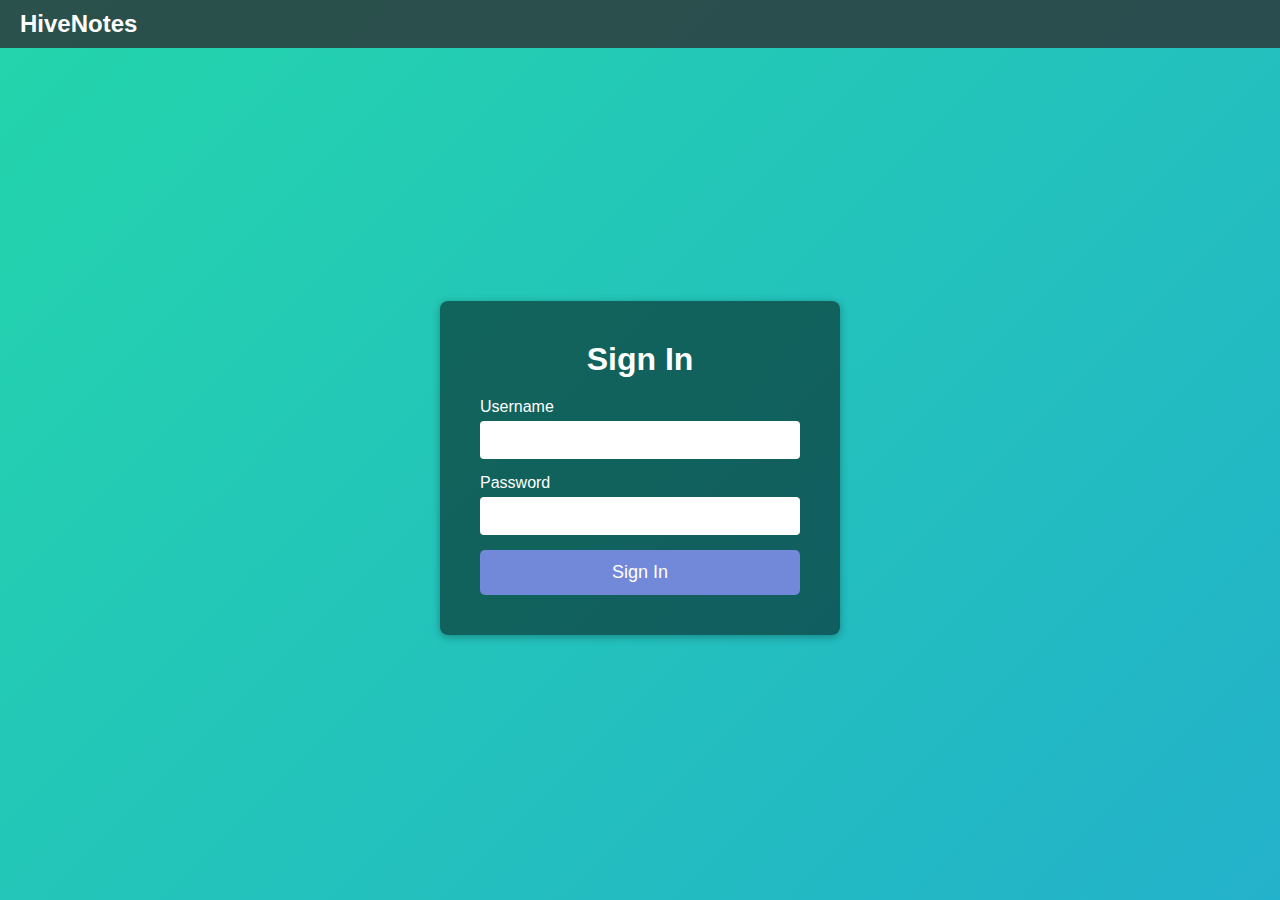
<file: signin.html>
<!DOCTYPE html>
<html lang="en">
<head>
  <meta charset="UTF-8" />
  <meta name="viewport" content="width=device-width, initial-scale=1.0" />
  <title>HiveNotes - Sign In</title>
  <link rel="stylesheet" href="signin.css" />
</head>
<body class="signin">
  <nav>
    <div class="logo">HiveNotes</div>
  </nav>
  <div class="signin-wrapper">
    <section class="form-container">
      <h1>Sign In</h1>
      <form id="signinForm">
        <div class="form-group">
          <label for="username">Username</label>
          <input type="text" id="username" name="username" required />
        </div>
        <div class="form-group">
          <label for="password">Password</label>
          <input type="password" id="password" name="password" required />
        </div>
        <button type="submit" class="btn">Sign In</button>
      </form>
    </section>
  </div>
  <script src="signin.js"></script>
</body>
</html>
</file>
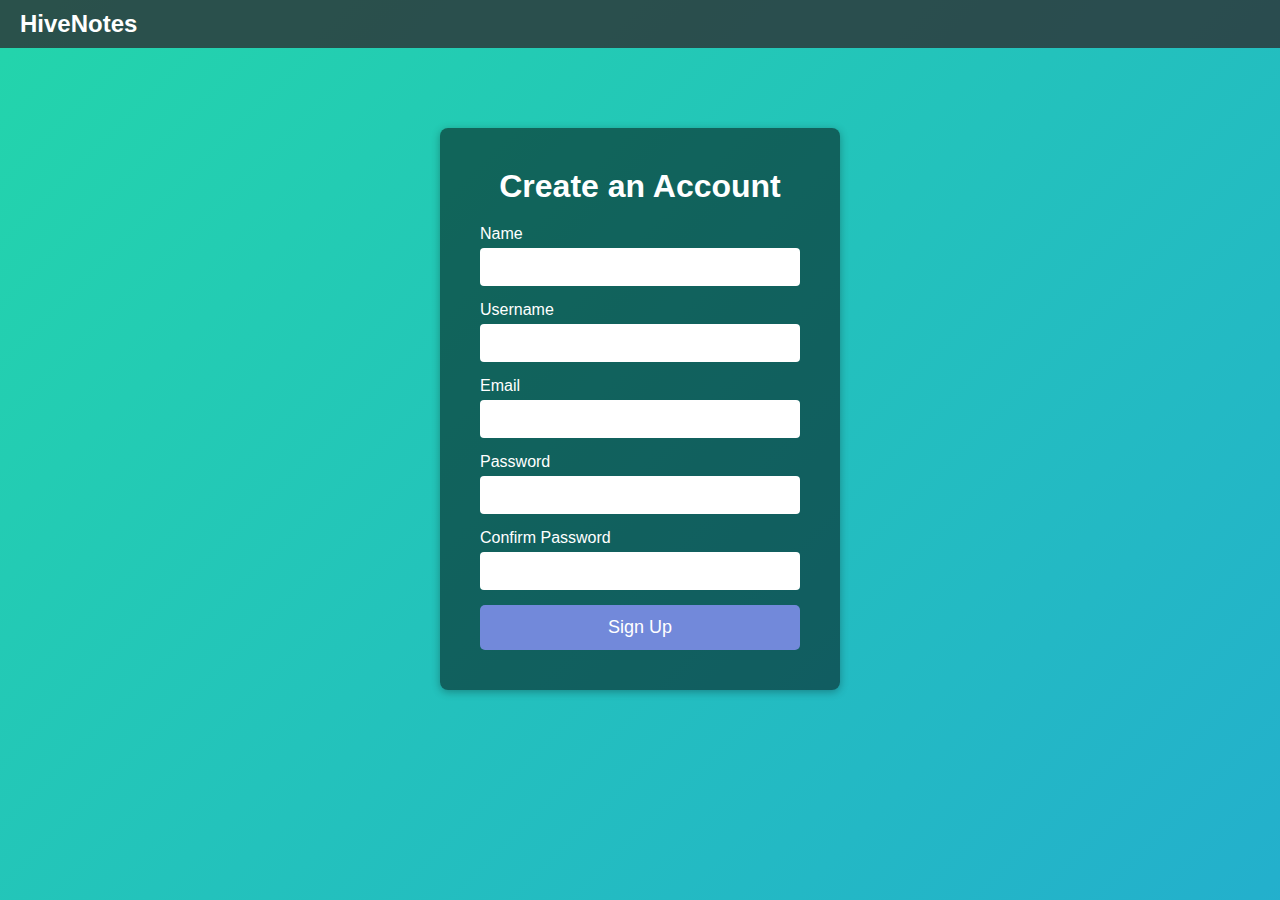
<file: signup.html>
<!DOCTYPE html>
<html lang="en">
<head>
  <meta charset="UTF-8" />
  <meta name="viewport" content="width=device-width, initial-scale=1.0" />
  <title>HiveNotes - Sign Up</title>
  <link rel="stylesheet" href="signup.css" />
</head>
<body class="signup">
  <nav>
    <div class="logo">HiveNotes</div>
  </nav>
  <div class="signup-wrapper">
    <section class="form-container">
      <h1>Create an Account</h1>
      <form id="signupForm">
        <div class="form-group">
            <label for="name">Name</label>
            <input type="text" id="name" name="name" required />
          </div>
        <div class="form-group">
          <label for="username">Username</label>
          <input type="text" id="username" name="username" required />
        </div>
        <div class="form-group">
          <label for="email">Email</label>
          <input type="email" id="email" name="email" required />
        </div>
        <div class="form-group">
          <label for="password">Password</label>
          <input type="password" id="password" name="password" required />
        </div>
        <div class="form-group">
          <label for="confirmPassword">Confirm Password</label>
          <input type="password" id="confirmPassword" name="confirmPassword" required />
        </div>
        <button type="submit" class="btn">Sign Up</button>
      </form>
    </section>
  </div>
  <script src="signup.js"></script>
</body>
</html>
</file>
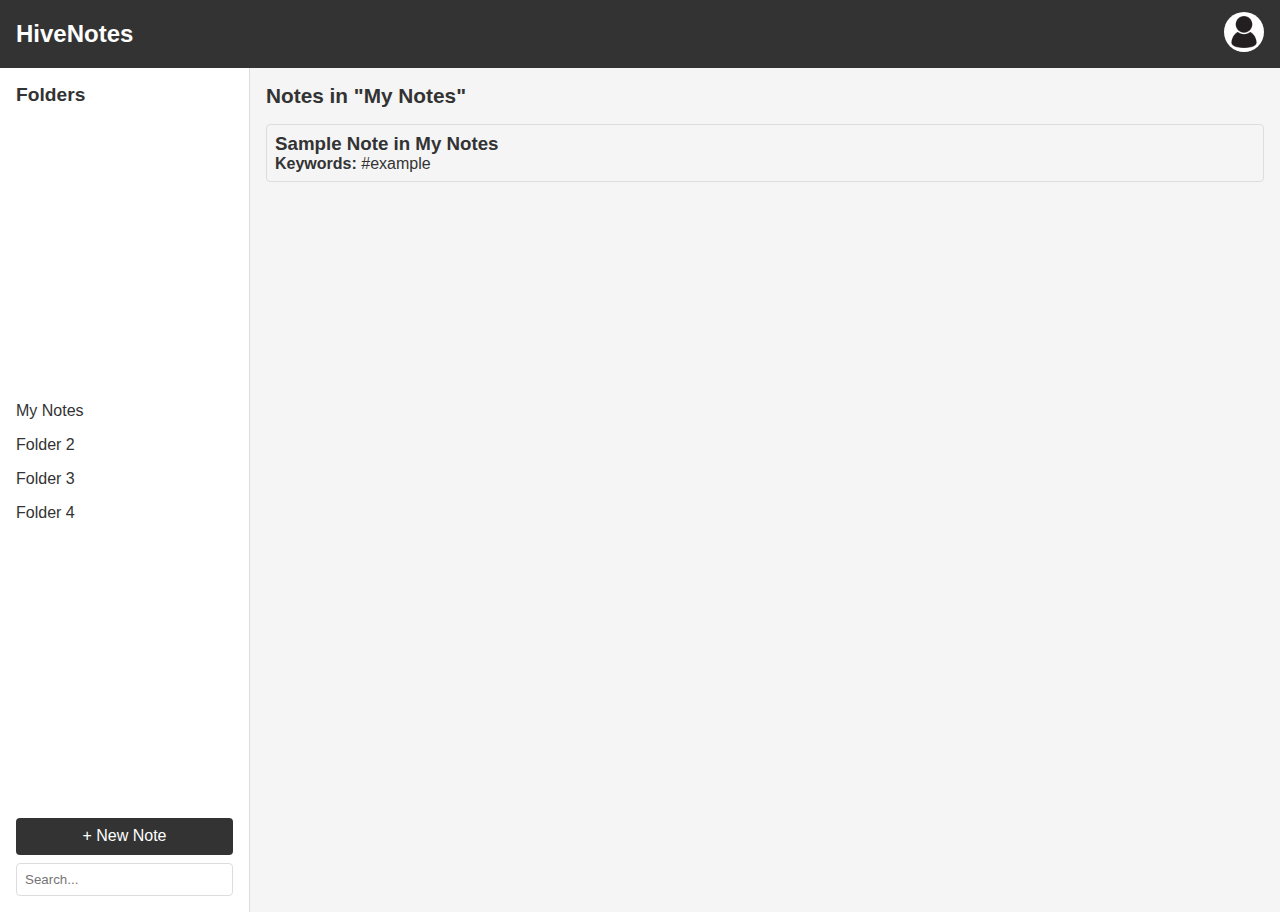
<file: src/home.html>
<!DOCTYPE html>
<html lang="en">
<head>
  <meta charset="UTF-8" />
  <meta name="viewport" content="width=device-width, initial-scale=1.0"/>
  <title>HiveNotes - Home</title>
  <link rel="stylesheet" href="home.css" />
</head>
<body>
  <!-- NAVIGATION BAR -->
  <nav class="navbar">
    <div class="logo">HiveNotes</div>
    <div class="nav-profile">
      <img src="profile.jpg" alt="Profile Icon" class="profile-icon" />
    </div>
  </nav>

  <!-- MAIN CONTAINER: Sidebar + Notes List -->
  <div class="main-container">
    
    <!-- SIDEBAR -->
    <aside class="sidebar">
      <h2>Folders</h2>
      <ul class="folders-list" id="foldersList"></ul>

      <div class="sidebar-controls">
        <button class="new-note-btn" id="newNoteBtn">+ New Note</button>
        <input
          type="text"
          class="search-bar"
          id="searchBar"
          placeholder="Search..."
          title="Search notes by name or #keyword"
        />
      </div>
    </aside>

    <!-- NOTES AREA -->
    <section class="notes-area" id="notesArea">
      <h2 id="folderTitle">My Notes</h2>
      <div class="notes-list" id="notesList">
        <p class="empty-message" id="emptyMessage">
          No notes found. Click “New Note” to create one!
        </p>
      </div>
    </section>
  </div>


  <!-- MODAL for creating a new note (hidden by default) -->
  <div class="modal" id="newNoteModal">
    <div class="modal-content">
      <!-- Close button -->
      <span class="close-modal" id="closeModalBtn">&times;</span>
      <h2>Create a New Note</h2>
      <form id="newNoteForm">
        <label for="noteTitle">Note Name</label>
        <input type="text" id="noteTitle" placeholder="Enter note name" required />

        <label for="noteFolder">Note Folder</label>
        <select id="noteFolder">
          <!-- Folders populated by JS; includes 'New Folder...' option -->
        </select>

        <!-- Hidden input for new folder name -->
        <div class="new-folder-field" id="newFolderField" style="display: none;">
          <label for="newFolderName">New Folder Name</label>
          <input type="text" id="newFolderName" placeholder="Enter new folder name" />
        </div>

        <label for="noteKeywords">Note Keywords (#keyword)</label>
        <input
          type="text"
          id="noteKeywords"
          placeholder="#keyword1 #keyword2"
        />

        <button type="submit" class="create-note-btn">Create Note</button>
      </form>
    </div>
  </div>

  <script src="home.js"></script>
</body>
</html>
</file>
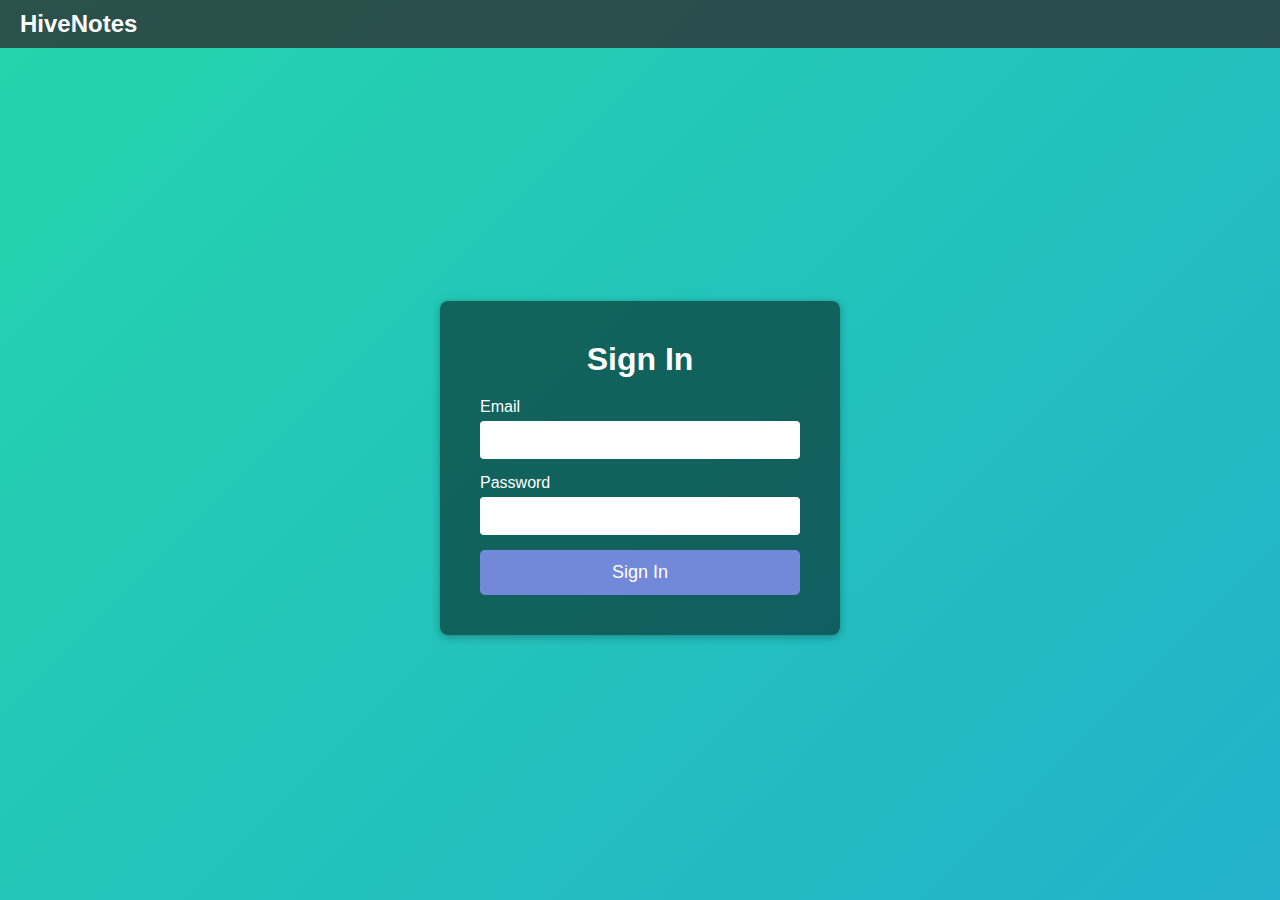
<file: src/signin.html>
<!DOCTYPE html>
<html lang="en">
<head>
  <meta charset="UTF-8" />
  <meta name="viewport" content="width=device-width, initial-scale=1.0" />
  <title>HiveNotes - Sign In</title>
  <link rel="stylesheet" href="signin.css" />
</head>
<body class="signin">
  <nav>
    <div class="logo">HiveNotes</div>
  </nav>
  <div class="signin-wrapper">
    <section class="form-container">
      <h1>Sign In</h1>
      <form id="signinForm">
        <div class="form-group">
          <label for="email">Email</label>
          <input type="email" id="email" name="email" required />
        </div>
        <div class="form-group">
          <label for="password">Password</label>
          <input type="password" id="password" name="password" required />
        </div>
        <button type="submit" class="btn">Sign In</button>
      </form>
    </section>
  </div>
  <script src="signin.js"></script>
</body>
</html>
</file>
<file: signin.css>
/* Global Reset and Base Styles */
* {
    margin: 0;
    padding: 0;
    box-sizing: border-box;
  }
  
  body {
    font-family: 'Segoe UI', Tahoma, Geneva, Verdana, sans-serif;
    /* Animated gradient background */
    background: linear-gradient(-45deg, #ee7752, #e73c7e, #23a6d5, #23d5ab);
    background-size: 400% 400%;
    animation: gradientBG 15s ease infinite;
    color: #fff;
  }
  
  /* Animated Gradient Keyframes */
  @keyframes gradientBG {
    0%   { background-position: 0% 50%; }
    50%  { background-position: 100% 50%; }
    100% { background-position: 0% 50%; }
  }
  
  /* Navigation Bar */
  nav {
    background: rgba(44, 47, 51, 0.8);
    padding: 10px 20px;
    display: flex;
    align-items: center;
  }
  nav .logo {
    font-size: 24px;
    font-weight: bold;
  }
  
  /* Wrapper for Sign-In Page - Centers the Form */
  .signin-wrapper {
    display: flex;
    justify-content: center;
    align-items: center;
    min-height: calc(100vh - 60px); /* Adjust if nav height changes */
  }
  
  /* Form Container */
  .form-container {
    background: rgba(0, 0, 0, 0.5);
    padding: 40px;
    border-radius: 8px;
    width: 90%;
    max-width: 400px;
    box-shadow: 0 2px 8px rgba(0,0,0,0.3);
    text-align: center;
  }
  .form-container h1 {
    margin-bottom: 20px;
  }
  
  /* Form Group Styles */
  .form-group {
    margin-bottom: 15px;
    text-align: left;
  }
  .form-group label {
    display: block;
    margin-bottom: 5px;
    font-size: 16px;
  }
  .form-group input {
    width: 100%;
    padding: 10px;
    border: none;
    border-radius: 4px;
    font-size: 16px;
  }
  
  /* Button Styles */
  .btn {
    width: 100%;
    padding: 12px;
    background: #7289da;
    color: #fff;
    border: none;
    border-radius: 5px;
    font-size: 18px;
    cursor: pointer;
    transition: background 0.3s;
  }
  .btn:hover {
    background: #677bc4;
  }
</file>
<file: signup.css>
/* Reset some defaults */
* {
    margin: 0;
    padding: 0;
    box-sizing: border-box;
  }
  
  body {
    font-family: 'Segoe UI', Tahoma, Geneva, Verdana, sans-serif;
    /* Animated gradient background */
    background: linear-gradient(-45deg, #ee7752, #e73c7e, #23a6d5, #23d5ab);
    background-size: 400% 400%;
    animation: gradientBG 15s ease infinite;
    color: #fff;
  }
  
  @keyframes gradientBG {
    0%   { background-position: 0% 50%; }
    50%  { background-position: 100% 50%; }
    100% { background-position: 0% 50%; }
  }
  
  /* Navigation Bar */
  nav {
    background: rgba(44, 47, 51, 0.8); /* semi-transparent for readability */
    padding: 10px 20px;
    display: flex;
    justify-content: space-between;
    align-items: center;
  }
  nav .logo {
    font-size: 24px;
    font-weight: bold;
  }
  nav ul {
    list-style: none;
    display: flex;
  }
  nav ul li {
    margin-left: 20px;
  }
  nav ul li a {
    text-decoration: none;
    color: #fff;
    font-size: 16px;
    transition: color 0.3s;
  }
  nav ul li a:hover {
    color: #7289da;
  }
  
  /* Form Container for Sign-Up */
  .form-container {
    background: rgba(0, 0, 0, 0.5);
    padding: 40px;
    border-radius: 8px;
    max-width: 400px;
    margin: 80px auto;
    box-shadow: 0 2px 8px rgba(0,0,0,0.3);
    text-align: center;
  }
  .form-container h1 {
    margin-bottom: 20px;
  }
  
  /* Form Group Styles */
  .form-group {
    margin-bottom: 15px;
    text-align: left;
  }
  .form-group label {
    display: block;
    margin-bottom: 5px;
    font-size: 16px;
  }
  .form-group input {
    width: 100%;
    padding: 10px;
    border: none;
    border-radius: 4px;
    font-size: 16px;
  }
  
  /* Button Styles */
  .btn {
    width: 100%;
    padding: 12px;
    background: #7289da;
    color: #fff;
    border: none;
    border-radius: 5px;
    font-size: 18px;
    cursor: pointer;
    transition: background 0.3s;
  }
  .btn:hover {
    background: #677bc4;
  }
</file>
<file: src/home.css>
/* Basic Reset */
* {
    margin: 0;
    padding: 0;
    box-sizing: border-box;
  }
  
  /* Body */
  body {
    font-family: "Segoe UI", Tahoma, Geneva, Verdana, sans-serif;
    background: #f5f5f5;
    color: #333;
  }
  
  /* NAVBAR */
  .navbar {
    display: flex;
    align-items: center;
    justify-content: space-between;
    background-color: #333;
    color: #fff;
    padding: 0.75rem 1rem;
  }
  .logo {
    font-size: 1.5rem;
    font-weight: bold;
  }
  .profile-icon {
    width: 40px;
    height: 40px;
    border-radius: 50%;
    cursor: pointer;
    object-fit: cover;
  }
  
  /* MAIN CONTAINER */
  .main-container {
    display: flex;
    height: calc(100vh - 56px);
  }
  
  /* SIDEBAR */
  .sidebar {
    width: 250px;
    background: #fff;
    border-right: 1px solid #ddd;
    padding: 1rem;
    display: flex;
    flex-direction: column;
    justify-content: space-between;
  }
  .sidebar h2 {
    margin-bottom: 1rem;
    font-size: 1.2rem;
  }
  .folders-list {
    list-style: none;
    margin-bottom: 1rem;
  }
  .folders-list li {
    padding: 0.5rem 0;
    cursor: pointer;
    transition: background 0.2s;
  }
  .folders-list li:hover {
    background: #f0f0f0;
  }
  .sidebar-controls {
    display: flex;
    flex-direction: column;
    gap: 0.5rem;
  }
  .new-note-btn {
    background-color: #333;
    color: #fff;
    border: none;
    padding: 0.6rem 0.8rem;
    font-size: 1rem;
    cursor: pointer;
    border-radius: 4px;
  }
  .new-note-btn:hover {
    background-color: #444;
  }
  .search-bar {
    padding: 0.5rem;
    border: 1px solid #ddd;
    border-radius: 4px;
  }
  
  /* NOTES AREA */
  .notes-area {
    flex: 1;
    padding: 1rem;
    overflow-y: auto;
  }
  .notes-area h2 {
    margin-bottom: 1rem;
    font-size: 1.3rem;
  }
  .notes-list {
    display: flex;
    flex-direction: column;
    gap: 1rem;
  }
  .empty-message {
    font-style: italic;
    color: #666;
  }
  
  /* MODAL OVERLAY */
  .modal {
    display: none; /* hidden by default */
    position: fixed; /* stay in place */
    z-index: 999; /* on top of everything */
    left: 0;
    top: 0;
    width: 100%;
    height: 100%;
    overflow: auto; /* enable scroll if needed */
    background-color: rgba(0, 0, 0, 0.5); /* semi-transparent background */
  }
  
  /* MODAL CONTENT BOX */
  .modal-content {
    background-color: #fff;
    margin: 5% auto;
    padding: 1.5rem;
    width: 400px;
    border-radius: 8px;
    position: relative;
  }
  
  /* CLOSE BUTTON (the “×”) */
  .close-modal {
    position: absolute;
    top: 10px;
    right: 15px;
    font-size: 1.5rem;
    font-weight: bold;
    color: #333;
    cursor: pointer;
  }
  
  /* FORM STYLES INSIDE MODAL */
  #newNoteForm {
    display: flex;
    flex-direction: column;
    gap: 0.75rem;
  }
  
  #newNoteForm label {
    font-weight: 600;
  }
  
  #newNoteForm input[type='text'],
  #newNoteForm select,
  #newNoteForm textarea {
    padding: 0.5rem;
    border: 1px solid #ccc;
    border-radius: 4px;
    resize: none; /* for textarea */
  }
  
  .create-note-btn {
    background-color: #333;
    color: #fff;
    padding: 0.6rem 1rem;
    border: none;
    border-radius: 4px;
    cursor: pointer;
  }
  
  .create-note-btn:hover {
    background-color: #555;
  }
</file>
<file: src/signin.css>
/* Global Reset and Base Styles */
* {
    margin: 0;
    padding: 0;
    box-sizing: border-box;
  }
  
  body {
    font-family: 'Segoe UI', Tahoma, Geneva, Verdana, sans-serif;
    /* Animated gradient background */
    background: linear-gradient(-45deg, #ee7752, #e73c7e, #23a6d5, #23d5ab);
    background-size: 400% 400%;
    animation: gradientBG 15s ease infinite;
    color: #fff;
  }
  
  /* Animated Gradient Keyframes */
  @keyframes gradientBG {
    0%   { background-position: 0% 50%; }
    50%  { background-position: 100% 50%; }
    100% { background-position: 0% 50%; }
  }
  
  /* Navigation Bar */
  nav {
    background: rgba(44, 47, 51, 0.8);
    padding: 10px 20px;
    display: flex;
    align-items: center;
  }
  nav .logo {
    font-size: 24px;
    font-weight: bold;
  }
  
  /* Wrapper for Sign-In Page - Centers the Form */
  .signin-wrapper {
    display: flex;
    justify-content: center;
    align-items: center;
    min-height: calc(100vh - 60px); /* Adjust if nav height changes */
  }
  
  /* Form Container */
  .form-container {
    background: rgba(0, 0, 0, 0.5);
    padding: 40px;
    border-radius: 8px;
    width: 90%;
    max-width: 400px;
    box-shadow: 0 2px 8px rgba(0,0,0,0.3);
    text-align: center;
  }
  .form-container h1 {
    margin-bottom: 20px;
  }
  
  /* Form Group Styles */
  .form-group {
    margin-bottom: 15px;
    text-align: left;
  }
  .form-group label {
    display: block;
    margin-bottom: 5px;
    font-size: 16px;
  }
  .form-group input {
    width: 100%;
    padding: 10px;
    border: none;
    border-radius: 4px;
    font-size: 16px;
  }
  
  /* Button Styles */
  .btn {
    width: 100%;
    padding: 12px;
    background: #7289da;
    color: #fff;
    border: none;
    border-radius: 5px;
    font-size: 18px;
    cursor: pointer;
    transition: background 0.3s;
  }
  .btn:hover {
    background: #677bc4;
  }
</file>
